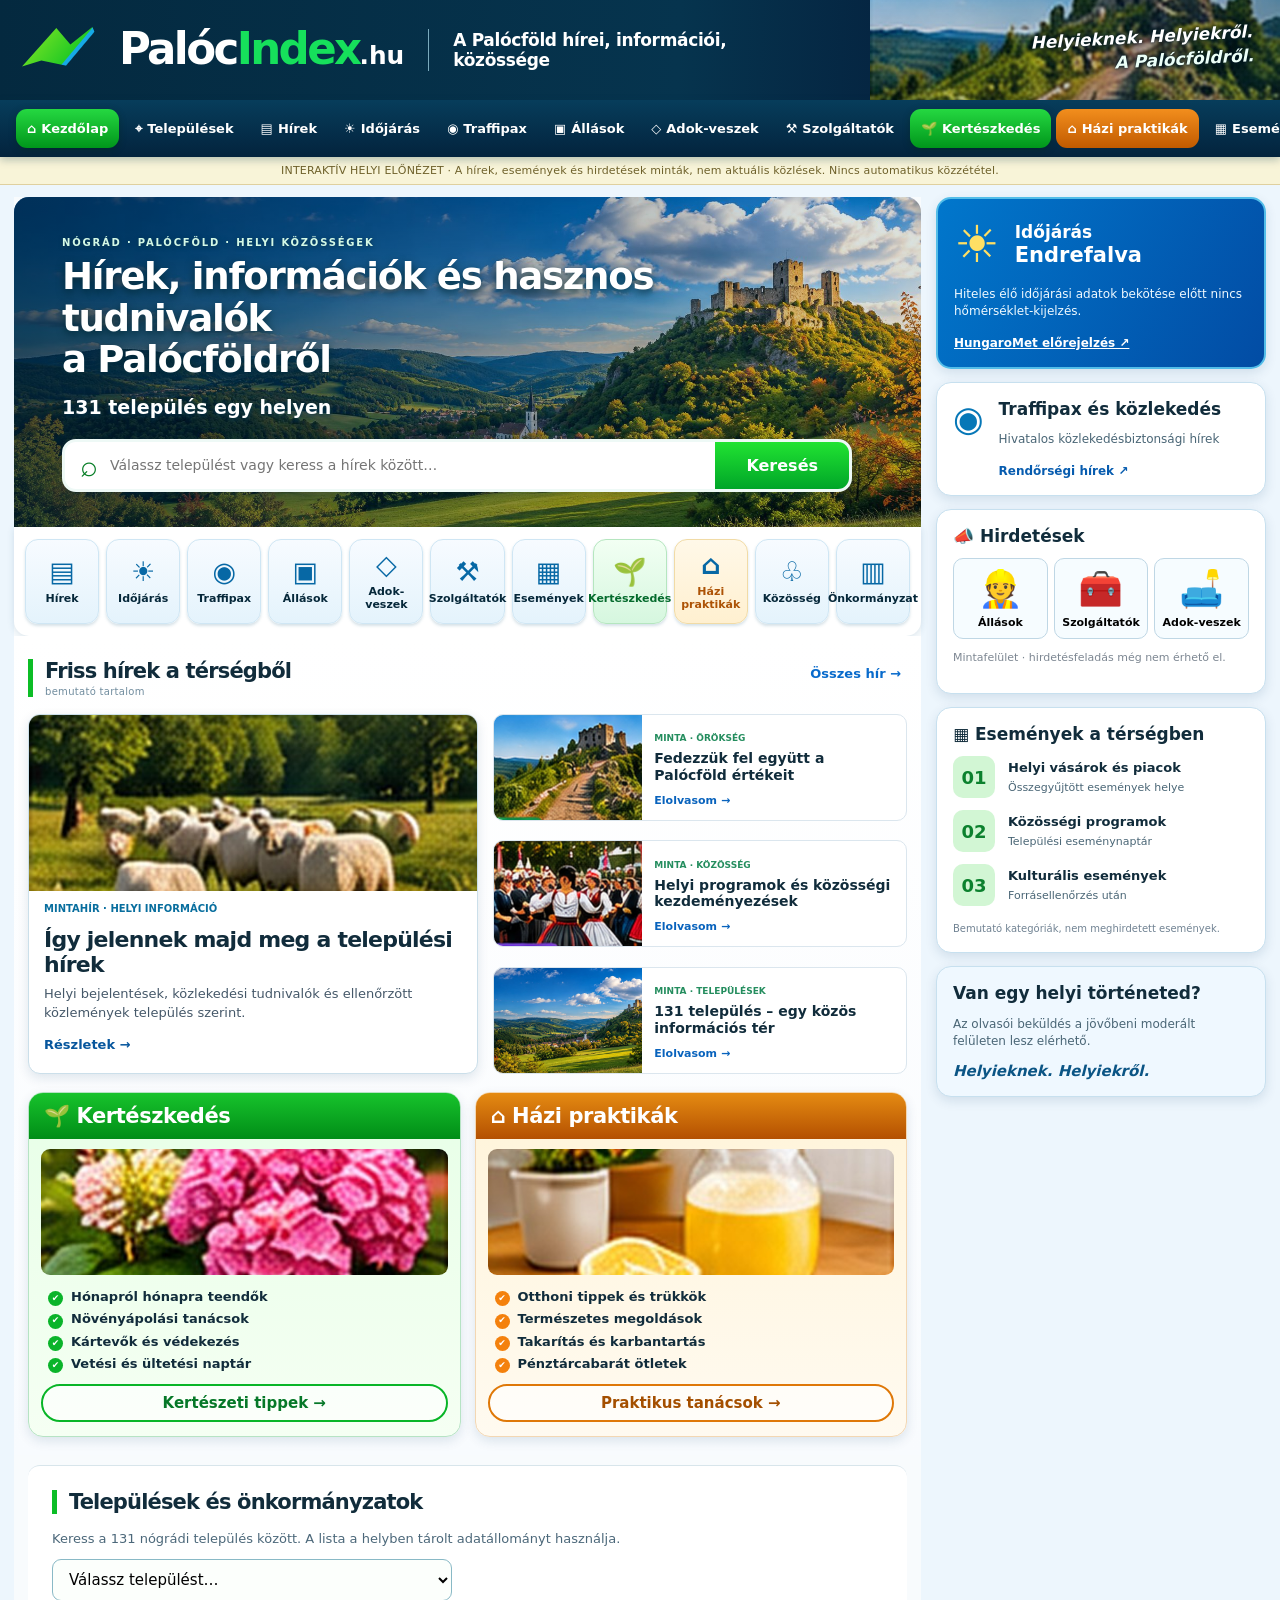
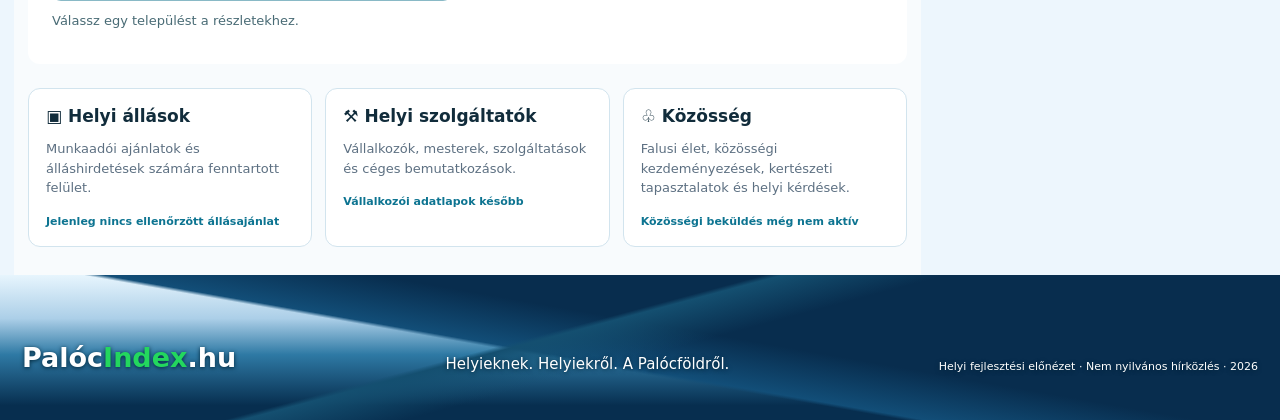
<file: index.html>
<!doctype html>
<html lang="hu">
<head>
<meta charset="utf-8">
<meta name="robots" content="noindex,nofollow">
<meta name="viewport" content="width=device-width,initial-scale=1">
<meta name="theme-color" content="#052841">
<meta name="description" content="PalócIndex – Nógrád és Palócföld helyi hírei, praktikus tanácsai és közösségi információi. Interaktív helyi fejlesztési előnézet.">
<title>PalócIndex.hu – Helyieknek. Helyiekről.</title>
<link rel="icon" type="image/svg+xml" href="paloc-icon.svg">
<link rel="stylesheet" href="styles.css">
<script src="towns-data.js" defer></script>
<script src="app.js" defer></script>
</head>
<body>
<a class="skip-link" href="#tartalom">Ugrás a tartalomra</a>
<header class="masthead">
  <div class="brand-area"><a href="#kezdolap" class="brand" aria-label="PalócIndex főoldal"><span class="brand-mark"><span class="mountain">▲</span><span class="brand-curve">⌁</span></span><span>Palóc<strong>Index</strong><small>.hu</small></span></a><span class="brand-separator"></span><p>A Palócföld hírei, információi, közössége</p></div>
  <div class="masthead-right"><span>Helyieknek. Helyiekről.<br><em>A Palócföldről.</em></span></div>
</header>
<nav class="topnav" aria-label="Főmenü">
 <div class="nav-scroll">
  <a class="nav-active" href="#kezdolap">⌂ <span>Kezdőlap</span></a>
  <a href="#telepulesek">⌖ <span>Települések</span></a>
  <a href="#hirek">▤ <span>Hírek</span></a>
  <a href="#idojaras">☀ <span>Időjárás</span></a>
  <a href="#kozlekedes">◉ <span>Traffipax</span></a>
  <a href="#allasok">▣ <span>Állások</span></a>
  <a href="#hirdetesek">◇ <span>Adok-veszek</span></a>
  <a href="#szolgaltatok">⚒ <span>Szolgáltatók</span></a>
  <a class="nav-garden" href="#kerteszkedes">🌱 <span>Kertészkedés</span></a>
  <a class="nav-home" href="#praktikak">⌂ <span>Házi praktikák</span></a>
  <a href="#esemenyek">▦ <span>Események</span></a>
  <a href="#kozosseg">♧ <span>Közösség</span></a>
 </div>
</nav>
<div class="preview-disclaimer" role="note">INTERAKTÍV HELYI ELŐNÉZET · A hírek, események és hirdetések minták, nem aktuális közlések. Nincs automatikus közzététel.</div>
<main id="tartalom" class="layout">
 <div class="main-column">
  <section class="hero" id="kezdolap" aria-labelledby="hero-title">
   <div class="hero-overlay"></div>
   <div class="hero-content">
    <div class="hero-kicker">NÓGRÁD · PALÓCFÖLD · HELYI KÖZÖSSÉGEK</div>
    <h1 id="hero-title">Hírek, információk és hasznos tudnivalók <span>a Palócföldről</span></h1>
    <p>131 település egy helyen</p>
    <form id="globalSearch" class="hero-search" role="search">
      <label class="sr-only" for="townSearch">Település vagy keresőkifejezés</label>
      <span class="search-icon" aria-hidden="true">⌕</span>
      <input type="search" id="townSearch" placeholder="Válassz települést vagy keress a hírek között…" autocomplete="off">
      <button type="submit">Keresés</button>
    </form>
    <div id="searchSuggestions" class="suggestions" hidden></div>
   </div>
  </section>
  <section class="quick-strip" id="telepulesek" aria-label="Rovatok">
    <button data-target="hirek"><span>▤</span>Hírek</button>
    <button data-target="idojaras"><span>☀</span>Időjárás</button>
    <button data-target="kozlekedes"><span>◉</span>Traffipax</button>
    <button data-target="allasok"><span>▣</span>Állások</button>
    <button data-target="hirdetesek"><span>◇</span>Adok-veszek</button>
    <button data-target="szolgaltatok"><span>⚒</span>Szolgáltatók</button>
    <button data-target="esemenyek"><span>▦</span>Események</button>
    <button data-target="kerteszkedes" class="quick-garden"><span>🌱</span>Kertészkedés</button>
    <button data-target="praktikak" class="quick-home"><span>⌂</span>Házi praktikák</button>
    <button data-target="kozosseg"><span>♧</span>Közösség</button>
    <button data-target="onkormanyzat"><span>▥</span>Önkormányzat</button>
  </section>
  <section class="content-main" aria-labelledby="news-title" id="hirek">
    <div class="section-title"><h2 id="news-title">Friss hírek a térségből <small>bemutató tartalom</small></h2><button id="allStoriesBtn" class="plain-link">Összes hír <span>→</span></button></div>
    <div id="selectionNote" class="selection-note" hidden></div>
    <div class="editorial-grid">
      <article class="feature-news">
       <img src="assets-v5/farm.jpg" alt="Nógrádi tájkép – illusztráció">
       <span class="story-label">MINTAHÍR · HELYI INFORMÁCIÓ</span>
       <h3>Így jelennek majd meg a települési hírek</h3>
       <p>Helyi bejelentések, közlekedési tudnivalók és ellenőrzött közlemények település szerint.</p>
       <button type="button" class="read-story" data-article="hir-helyi">Részletek →</button>
      </article>
      <div class="short-news" aria-label="További hírek">
       <article><img src="assets-v5/castle.jpg" alt="Palócföldi táj"><div><span class="mini-kicker">MINTA · ÖRÖKSÉG</span><h3>Fedezzük fel együtt a Palócföld értékeit</h3><button data-article="hir-orokseg">Elolvasom →</button></div></article>
       <article><img src="assets-v5/festival.jpg" alt="Helyi közösségi esemény illusztrációja"><div><span class="mini-kicker">MINTA · KÖZÖSSÉG</span><h3>Helyi programok és közösségi kezdeményezések</h3><button data-article="hir-kozosseg">Elolvasom →</button></div></article>
       <article><img src="assets-v5/hero.jpg" alt="Falusi panoráma"><div><span class="mini-kicker">MINTA · TELEPÜLÉSEK</span><h3>131 település – egy közös információs tér</h3><button data-article="hir-telepules">Elolvasom →</button></div></article>
      </div>
    </div>
    <div class="tips-cards">
     <article class="tip-card garden" id="kerteszkedes"><h3>🌱 Kertészkedés</h3><img src="assets-v5/garden.jpg" alt="Kert és növények – illusztráció"><ul><li>Hónapról hónapra teendők</li><li>Növényápolási tanácsok</li><li>Kártevők és védekezés</li><li>Vetési és ültetési naptár</li></ul><button type="button" data-article="kert-palanta">Kertészeti tippek →</button></article>
     <article class="tip-card home" id="praktikak"><h3>⌂ Házi praktikák</h3><img src="assets-v5/home.jpg" alt="Otthon és háztartás – illusztráció"><ul><li>Otthoni tippek és trükkök</li><li>Természetes megoldások</li><li>Takarítás és karbantartás</li><li>Pénztárcabarát ötletek</li></ul><button type="button" data-article="haz-vizko">Praktikus tanácsok →</button></article>
    </div>
  </section>
  <section class="directory" id="onkormanyzat"><div class="section-title"><h2>Települések és önkormányzatok</h2></div><p>Keress a 131 nógrádi település között. A lista a helyben tárolt adatállományt használja.</p><label class="sr-only" for="townSelect">Település választása</label><select id="townSelect"><option value="">Válassz települést…</option></select><div id="townResult" class="town-result" aria-live="polite">Válassz egy települést a részletekhez.</div></section>
  <section class="below-grid">
   <article id="allasok"><h2>▣ Helyi állások</h2><p>Munkaadói ajánlatok és álláshirdetések számára fenntartott felület.</p><span class="sample-label">Jelenleg nincs ellenőrzött állásajánlat</span></article>
   <article id="szolgaltatok"><h2>⚒ Helyi szolgáltatók</h2><p>Vállalkozók, mesterek, szolgáltatások és céges bemutatkozások.</p><span class="sample-label">Vállalkozói adatlapok később</span></article>
   <article id="kozosseg"><h2>♧ Közösség</h2><p>Falusi élet, közösségi kezdeményezések, kertészeti tapasztalatok és helyi kérdések.</p><span class="sample-label">Közösségi beküldés még nem aktív</span></article>
  </section>
 </div>
 <aside class="sidebar" aria-label="Hasznos helyi információk">
  <section class="widget weather" id="idojaras"><div class="weather-top"><span class="weather-symbol">☀</span><div><h2>Időjárás</h2><strong id="weatherPlace">Endrefalva</strong></div></div><p>Hiteles élő időjárási adatok bekötése előtt nincs hőmérséklet-kijelzés.</p><a href="https://www.met.hu/idojaras/elorejelzes/" target="_blank" rel="noopener noreferrer">HungaroMet előrejelzés ↗</a></section>
  <section class="widget compact" id="kozlekedes"><div class="widget-icon">◉</div><div><h2>Traffipax és közlekedés</h2><p>Hivatalos közlekedésbiztonsági hírek</p><a href="https://www.police.hu/" target="_blank" rel="noopener noreferrer">Rendőrségi hírek ↗</a></div></section>
  <section class="widget" id="hirdetesek"><h2>📣 Hirdetések</h2><div class="ad-tiles"><button type="button" data-target="allasok"><span>👷</span>Állások</button><button type="button" data-target="szolgaltatok"><span>🧰</span>Szolgáltatók</button><button type="button" data-target="hirdetesek"><span>🛋️</span>Adok-veszek</button></div><p class="sidebar-notice">Mintafelület · hirdetésfeladás még nem érhető el.</p></section>
  <section class="widget events" id="esemenyek"><h2>▦ Események a térségben</h2><div class="event-row"><span>01</span><div><strong>Helyi vásárok és piacok</strong><p>Összegyűjtött események helye</p></div></div><div class="event-row"><span>02</span><div><strong>Közösségi programok</strong><p>Települési eseménynaptár</p></div></div><div class="event-row"><span>03</span><div><strong>Kulturális események</strong><p>Forrásellenőrzés után</p></div></div><small>Bemutató kategóriák, nem meghirdetett események.</small></section>
  <section class="widget help"><h2>Van egy helyi történeted?</h2><p>Az olvasói beküldés a jövőbeni moderált felületen lesz elérhető.</p><span>Helyieknek. Helyiekről.</span></section>
 </aside>
</main>
<footer class="footer"><div class="footer-mountains" aria-hidden="true"></div><div class="footer-inner"><strong>Palóc<span>Index</span>.hu</strong><span>Helyieknek. Helyiekről. A Palócföldről.</span><small>Helyi fejlesztési előnézet · Nem nyilvános hírközlés · 2026</small></div></footer>
<div class="modal" id="articleModal" hidden><div class="modal-backdrop" data-close-modal></div><section class="modal-content" role="dialog" aria-modal="true" aria-labelledby="modalTitle"><div class="modal-header"><span>PALÓCINDEX · TUDÁSTÁR</span><button id="closeModal" type="button" aria-label="Bezárás">×</button></div><div id="modalBody"></div></section></div>
</body>
</html>
</file>
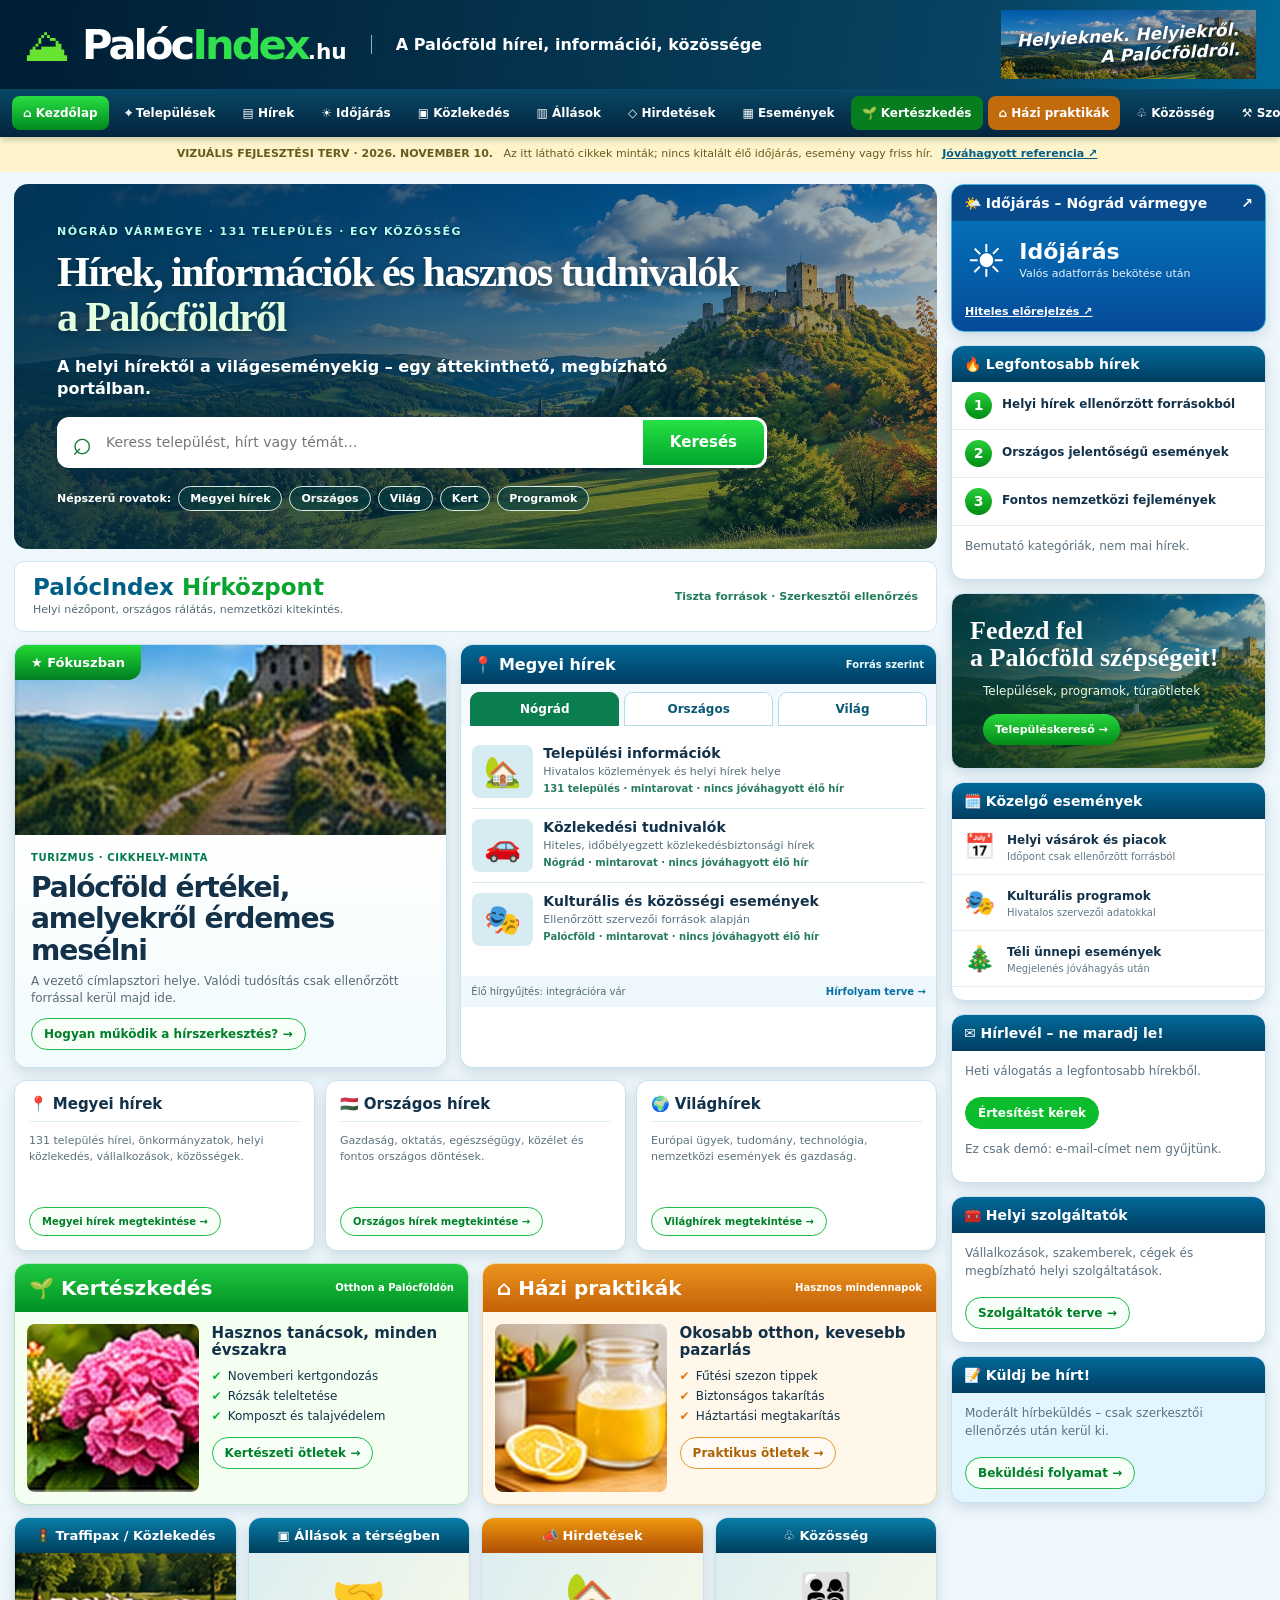
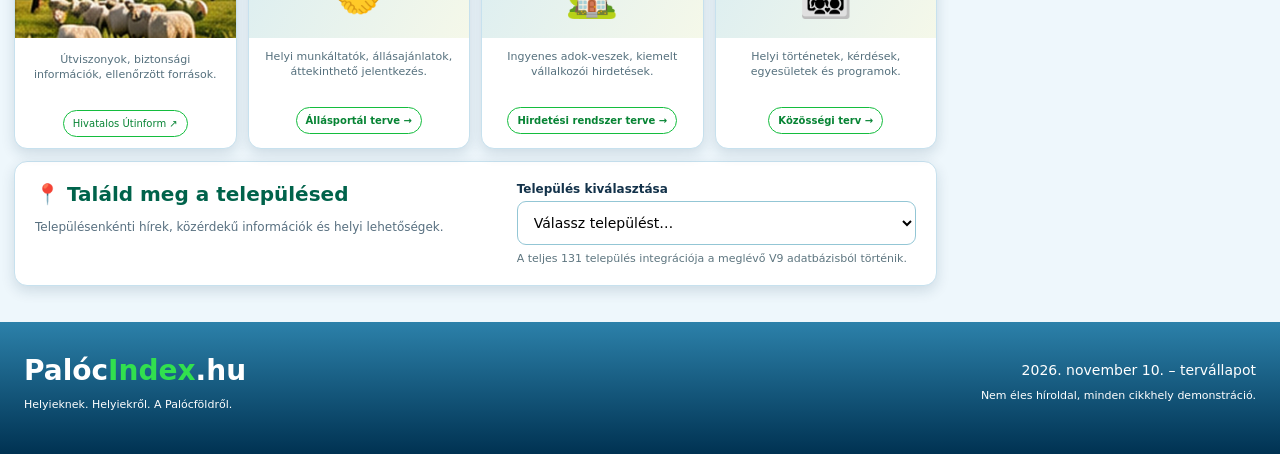
<file: terv-20261110/index.html>
<!doctype html><html lang="hu"><head><meta charset="utf-8"><meta name="viewport" content="width=device-width,initial-scale=1"><meta name="theme-color" content="#042a45"><meta name="robots" content="noindex,nofollow"><meta name="description" content="PalócIndex – részletes, interaktív fejlesztési címlapterv. Nem élő hírszolgáltatás."><title>PalócIndex – részletes weboldalterv • 2026. november 10.</title><style>:root{--navy:#062e4b;--dark:#021f36;--cyan:#0879af;--green:#13bd32;--orange:#df7b14;--line:#c7e1ee;--ink:#13324a;--paper:#eef7fc;--shadow:0 5px 14px rgba(0,48,80,.14)}*{box-sizing:border-box}html{scroll-behavior:smooth;scroll-padding-top:70px}body{margin:0;color:var(--ink);background:var(--paper);font-family:system-ui,-apple-system,"Segoe UI",Arial,sans-serif;font-size:14px}a{color:inherit;text-decoration:none}button,input,select{font:inherit}button{cursor:pointer}button:focus-visible,a:focus-visible,input:focus-visible,select:focus-visible{outline:3px solid #ffc23c;outline-offset:2px}.sr{position:absolute;width:1px;height:1px;padding:0;margin:-1px;overflow:hidden;clip:rect(0,0,0,0);white-space:nowrap;border:0}.skip{position:absolute;left:10px;top:-90px;background:#fff;z-index:100;padding:12px}.skip:focus{top:8px}
.header{min-height:89px;background:linear-gradient(100deg,#001d33 0%,#084463 78%,#006999 100%);color:white;display:flex;align-items:center;gap:24px;padding:10px 24px}.identity{display:flex;align-items:center;gap:12px;flex-shrink:0}.landscape{font-size:46px;color:#67e331}.logo{font-weight:900;font-size:clamp(28px,3.25vw,49px);letter-spacing:-.07em;white-space:nowrap}.logo span,.footer strong span{color:#31e04e}.logo small{font-size:.52em;letter-spacing:0}.tagline{border-left:1px solid #80b6c7;padding-left:24px;font-size:16px;font-weight:700}.header-land{margin-left:auto;text-align:right;background:linear-gradient(90deg,transparent,#02243a88),url('../assets-v5/hero.jpg') center 48%/cover;align-self:stretch;display:grid;place-items:center;min-width:255px;padding:0 15px}.header-land span{text-shadow:0 2px 6px #001829;font-weight:800;font-style:italic;transform:rotate(-3deg);font-size:17px}.nav{position:sticky;top:0;z-index:20;background:linear-gradient(#084766,#04243d);box-shadow:0 3px 6px #01263d33}.nav-links{display:flex;overflow-x:auto;gap:5px;align-items:center;padding:7px 12px;scrollbar-width:thin}.nav a{color:white;font-size:12px;font-weight:750;border-radius:8px;padding:10px 11px;white-space:nowrap}.nav a:hover,.nav a.active{background:linear-gradient(#29de43,#008920)}.nav a.green{background:#087d20}.nav a.orange{background:#c16b0d}.draft-notice{background:#fdf4cb;text-align:center;padding:8px 15px;color:#68591d;font-size:11px;line-height:1.5}.draft-notice span{font-weight:900;margin-right:7px}.draft-notice button{color:#055d86;background:transparent;border:0;text-decoration:underline;font-weight:750}
.page{max-width:1700px;margin:0 auto;padding:12px 14px}.columns{display:grid;grid-template-columns:minmax(0,1fr) 315px;gap:14px}.left{min-width:0}.hero{position:relative;min-height:324px;color:white;border-radius:14px;overflow:hidden;background:linear-gradient(90deg,#023049d9,#02304955),url('../assets-v5/hero.jpg') center 54%/cover}.hero-content{padding:38px 43px;max-width:890px;position:relative}.eyebrow{font-size:11px;letter-spacing:.13em;font-weight:800;color:#b3fff0;text-shadow:0 1px 3px #001b34}.hero h1{font:850 clamp(33px,3.3vw,51px)/1.08 Georgia,serif;letter-spacing:-.04em;margin:11px 0 12px;text-shadow:0 2px 8px #002d43}.hero h1 em{font-style:normal;color:#e3ffdf}.hero p{font-size:16px;line-height:1.4;font-weight:600;max-width:650px}.search{display:flex;align-items:center;max-width:710px;height:51px;border-radius:12px;background:white;overflow:hidden;border:3px solid #fff;box-shadow:0 5px 15px #001f3f66;color:#157d38}.search>span{font-size:34px;padding:0 12px}.search input{flex:1;min-width:0;border:0;background:white;color:#223b4b;outline:none;font-size:14px}.search button{height:100%;padding:0 27px;color:white;font-size:15px;font-weight:850;background:linear-gradient(#27e045,#00a52b);border:0}.searchResult{background:#fff;color:#174f64;border-radius:9px;margin-top:7px;padding:11px;font-size:13px;font-weight:700}.topics{display:flex;align-items:center;flex-wrap:wrap;gap:7px;margin-top:18px;font-size:11px;font-weight:750}.topics a{border:1px solid #d8e9e2;border-radius:100px;padding:5px 11px;background:#073d40ae;color:white}.topics a:hover{background:#107d59}.welcome{background:#fff;border:1px solid #d2e5ee;display:flex;align-items:center;justify-content:space-between;gap:12px;padding:12px 18px;border-radius:10px;margin-top:12px}.welcome strong{font-size:23px;color:#005f85}.welcome strong span{color:#09a530}.welcome p{margin:3px 0;color:#526b75;font-size:11px}.motto{font-size:11px;color:#237c59;font-weight:800}
.news-layout{display:grid;grid-template-columns:1fr 1.1fr;gap:13px;margin-top:12px}.lead-card,.news-board,.widget,.interest,.mini-card,.local-section{border:1px solid var(--line);border-radius:13px;background:white;overflow:hidden;box-shadow:var(--shadow)}.lead-photo{min-height:190px;background:linear-gradient(0deg,#0019278a,transparent 65%),url('../assets-v5/castle.jpg') center/cover;position:relative}.flag{background:linear-gradient(#21d832,#007e23);color:white;display:inline-block;padding:10px 16px;font-size:13px;font-weight:900;border-radius:0 0 13px 0}.lead-copy{padding:13px 16px 17px;background:linear-gradient(#fff,#f2fbfd)}.kicker{font-size:10px;color:#007b49;font-weight:900;letter-spacing:.06em}.lead-copy h2{font-size:clamp(22px,2.2vw,33px);line-height:1.12;letter-spacing:-.04em;margin:8px 0 7px}.lead-copy p{font-size:12px;color:#556b75;line-height:1.45;margin:0 0 10px}.lead-copy button,.scope-card button,.interest button,.mini-card button,.widget button{font-weight:800;color:#007f2a;background:#f8fff8;border:1px solid #20bb4a;border-radius:30px;padding:8px 12px;font-size:12px}.news-title,.widget-header{background:linear-gradient(#026999,#003d61);color:white;display:flex;justify-content:space-between;align-items:center;padding:10px 12px;gap:10px;font-size:14px;font-weight:800}.news-title h2{font-size:16px;margin:0}.news-title span{font-size:10px;color:#eafcff}.news-tabs{display:flex;background:#f3f9fc;padding:8px 9px 0;gap:5px}.news-tabs button{flex:1;border:1px solid #b6d9e9;padding:9px 4px;color:#0b5776;background:white;font-size:12px;font-weight:850;border-radius:9px 9px 0 0}.news-tabs button[aria-selected="true"]{background:#0a7e4e;color:white;border-color:#0a7e4e}.news-list{padding:9px 11px 1px;min-height:250px}.news-item{display:grid;grid-template-columns:61px 1fr;gap:10px;padding:10px 0;border-bottom:1px solid #d5e7ef}.news-item:last-child{border-bottom:none}.news-pict{border-radius:8px;min-height:53px;background:#d6ecf2;display:grid;place-items:center;font-size:30px}.news-item h3{margin:0 0 4px;font-size:14px}.news-item p{font-size:11px;color:#56717e;margin:0;line-height:1.35}.news-item small{font-size:10px;color:#277b63;font-weight:750}.news-foot{display:flex;justify-content:space-between;gap:10px;background:#eef7fb;padding:10px;font-size:10px;color:#536b77}.news-foot a{font-weight:800;color:#066fa6}.triple-explainer{display:grid;grid-template-columns:repeat(3,minmax(0,1fr));gap:10px;margin:12px 0}.scope-card{background:#fff;border:1px solid var(--line);border-radius:12px;padding:14px;box-shadow:var(--shadow)}.scope-head{font-size:15px;border-bottom:1px solid #deedf2;padding-bottom:8px}.scope-card p{color:#5d727e;font-size:11px;line-height:1.5;min-height:63px}.scope-card button{font-size:10px}.feature-section{display:grid;grid-template-columns:1fr 1fr;gap:13px;margin:12px 0}.interest.garden{background:#f4fff2;border-color:#b5e9c2}.interest.household{background:#fff7e9;border-color:#f1d8a9}.interest-title{display:flex;justify-content:space-between;gap:6px;background:linear-gradient(#20c941,#008f23);color:#fff;font-weight:850;padding:12px 14px;font-size:20px}.interest-title span{font-size:10px;align-self:center;font-weight:700}.household .interest-title{background:linear-gradient(#ec931e,#c46107)}.interest-body{display:grid;grid-template-columns:40% 1fr;gap:13px;padding:12px}.interest-body img{width:100%;height:168px;object-fit:cover;border-radius:8px}.interest-body h2{font-size:15px;margin:1px 0 8px;line-height:1.15}.interest-body ul{list-style:none;padding:0;margin:0 0 10px}.interest-body li{font-size:12px;line-height:1.65}.interest-body li:before{content:'✔';color:#10b83e;margin-right:6px}.household .interest-body li:before{color:var(--orange)}.household button{color:#aa6305;border-color:#e6992f;background:#fffaf3}.mini-grid{display:grid;grid-template-columns:repeat(4,minmax(0,1fr));gap:11px;margin:12px 0}.mini-card{text-align:center}.mini-head{color:white;background:linear-gradient(#087eaa,#003e5b);font-size:13px;font-weight:800;padding:10px 5px}.mini-head.orangebar{background:linear-gradient(#ef980f,#af4f04)}.mini-card img{height:85px;width:100%;object-fit:cover}.mini-card p{font-size:11px;line-height:1.4;padding:0 11px;min-height:47px;color:#55707d}.mini-card a,.mini-card button{font-size:10px;display:inline-block;margin:0 8px 11px;color:#078434;border:1px solid #14bd3e;border-radius:20px;background:#fff;padding:7px 9px}.illustration{display:grid;place-items:center;height:85px;background:linear-gradient(120deg,#dceef1,#f5f8e9);font-size:43px}.local-section{display:grid;grid-template-columns:1fr .85fr;gap:12px;padding:20px;margin:12px 0}.local-heading h2{font-size:20px;color:#00634b;margin:0 0 9px}.local-heading p{font-size:12px;color:#587080;line-height:1.5}.local-picker label{display:block;font-size:12px;font-weight:800;margin:0 0 5px}.local-picker select{width:100%;padding:12px;background:white;border:1px solid #93c6d5;border-radius:9px}.local-picker div{font-size:11px;color:#5d757f;padding-top:7px}
.sidebar{display:flex;flex-direction:column;gap:13px}.widget{padding-bottom:13px}.widget-header{font-size:14px}.widget-header span{margin-left:auto}.widget>p,.widget>small{font-size:12px;color:#5b7180;line-height:1.5;margin:11px 13px;display:block}.widget>a{margin:3px 13px 0;display:inline-block;color:#0775a0;font-weight:850;font-size:11px}.widget>button{margin:6px 13px 0}.weather{background:linear-gradient(#037bc0,#064b9a);color:white;border-color:#44b1da}.weather .widget-header{background:#074b8c}.weather-main{display:flex;align-items:center;gap:13px;padding:14px}.weather-main>span{font-size:45px}.weather-main strong{font-size:22px}.weather-main p{font-size:11px;margin:3px 0;color:#e7f6ff}.weather>a{color:white;text-decoration:underline}.top-news{display:flex;align-items:center;gap:10px;padding:10px 13px;border-bottom:1px solid #e2edf4}.top-news span{display:grid;place-items:center;background:linear-gradient(#27ce37,#008c14);border-radius:50%;width:27px;height:27px;color:white;font-weight:850;flex-shrink:0}.top-news p{font-size:12px;font-weight:650;line-height:1.3;margin:0}.promo{color:white;background:linear-gradient(90deg,#06372cdd,#0b533a55),url('../assets-v5/hero.jpg') center/cover;padding:23px 18px}.promo h2{font:800 26px/1.05 Georgia,serif;margin:0}.promo p{font-size:12px;color:#e6fae8}.promo a{display:inline-block;background:linear-gradient(#28d73c,#028b19);padding:9px 12px;color:white;border-radius:20px;font-size:11px;font-weight:800}.event{display:flex;gap:12px;align-items:center;border-bottom:1px solid #e4eef4;padding:12px}.event span{font-size:25px}.event b{font-size:12px}.event small{display:block;color:#617784;font-size:10px;margin-top:4px}.subscribe button{background:#0bbd2d;color:white;border-color:#0bbd2d}.community{background:#e3f5ff}.footer{margin-top:12px;background:linear-gradient(#2c81aa,#003252);color:white;display:flex;justify-content:space-between;gap:20px;padding:32px max(24px,calc((100vw - 1500px)/2));flex-wrap:wrap;align-items:center}.footer strong{font-size:28px}.footer p{font-size:11px}.footer div:last-child{text-align:right}.overlay[hidden]{display:none}.overlay{position:fixed;inset:0;z-index:90;display:grid;place-items:center;padding:15px}.backdrop{position:absolute;inset:0;background:#001b2ad9}.dialog{position:relative;overflow:auto;width:min(650px,100%);max-height:90vh;background:#faffff;border-radius:15px;padding:26px 32px;color:#153d52;box-shadow:0 30px 85px #001522aa}.dialog>button{position:absolute;top:12px;right:18px;font-size:28px;border:0;background:none;color:#0b4063}.dialog h2{font-size:27px}.dialog p,.dialog li{line-height:1.65;font-size:14px}.dialog li{margin-bottom:8px}.dialog small{color:#1d9665;font-weight:800}.ref-img{max-width:100%;height:auto;border-radius:10px;margin-top:15px}
@media(max-width:1200px){.columns{grid-template-columns:minmax(0,1fr) 275px}.news-layout{grid-template-columns:1fr}.lead-card{display:grid;grid-template-columns:1fr 1fr}.lead-photo{min-height:255px}.mini-grid{grid-template-columns:repeat(2,minmax(0,1fr))}.tagline{font-size:12px}.header-land{min-width:200px}.interest-body{grid-template-columns:1fr}.interest-body img{height:115px}.scope-card p{min-height:80px}}@media(max-width:920px){.columns{grid-template-columns:1fr}.sidebar{display:grid;grid-template-columns:repeat(2,minmax(0,1fr))}.header-land{display:none}.feature-section{grid-template-columns:1fr 1fr}.interest-body{grid-template-columns:40% 1fr}.interest-body img{height:155px}.scope-card p{min-height:unset}}@media(max-width:640px){.header{min-height:65px;padding:9px 12px;gap:10px}.logo{font-size:30px}.landscape{font-size:28px}.tagline{display:none}.nav-links{padding:6px 7px}.nav a{font-size:11px;padding:9px}.page{padding:7px}.hero{border-radius:9px;min-height:335px}.hero-content{padding:29px 20px}.hero h1{font-size:35px}.hero p{font-size:13px}.eyebrow{font-size:9px}.search{height:49px}.search input{font-size:12px}.search button{padding:0 14px;font-size:12px}.topics span{display:none}.topics a{font-size:10px;padding:5px 9px}.welcome{align-items:start;padding:10px}.welcome strong{font-size:19px}.motto{font-size:9px;max-width:110px;text-align:right}.lead-card{display:block}.news-layout{grid-template-columns:1fr}.lead-photo{min-height:170px}.triple-explainer{grid-template-columns:1fr}.scope-card p{min-height:unset}.feature-section{grid-template-columns:1fr}.interest-body{grid-template-columns:38% 1fr}.interest-body img{height:152px}.interest-title{font-size:17px}.interest-title span{font-size:9px}.mini-grid{grid-template-columns:1fr 1fr}.mini-head{font-size:12px}.local-section{grid-template-columns:1fr}.sidebar{grid-template-columns:1fr}.footer div:last-child{text-align:left}.dialog{padding:20px}.draft-notice{font-size:10px}}@media(max-width:380px){.hero h1{font-size:29px}.interest-body{grid-template-columns:1fr}.interest-body img{height:130px}.mini-grid{grid-template-columns:1fr 1fr}.news-item{grid-template-columns:50px 1fr}}
</style></head><body>
<a class="skip" href="#main">Ugrás a tartalomra</a>
<header class="header"><a class="identity" href="#top" aria-label="PalócIndex címlap"><span class="landscape">⛰</span><span class="logo">Palóc<span>Index</span><small>.hu</small></span></a><div class="tagline">A Palócföld hírei, információi, közössége</div><div class="header-land"><span>Helyieknek. Helyiekről.<br><em>A Palócföldről.</em></span></div></header>
<nav class="nav" aria-label="Fő navigáció"><div class="nav-links"><a href="#top" class="active">⌂ Kezdőlap</a><a href="#telepules">⌖ Települések</a><a href="#hirek">▤ Hírek</a><a href="#idojaras">☀ Időjárás</a><a href="#kozlekedes">▣ Közlekedés</a><a href="#allasok">▥ Állások</a><a href="#hirdetesek">◇ Hirdetések</a><a href="#esemenyek">▦ Események</a><a class="green" href="#kert">🌱 Kertészkedés</a><a class="orange" href="#otthon">⌂ Házi praktikák</a><a href="#kozosseg">♧ Közösség</a><a href="#szolgaltatok">⚒ Szolgáltatók</a></div></nav>
<div class="draft-notice" role="note"><span>VIZUÁLIS FEJLESZTÉSI TERV · 2026. NOVEMBER 10.</span> Az itt látható cikkek minták; nincs kitalált élő időjárás, esemény vagy friss hír. <button id="refToggle" type="button">Jóváhagyott referencia ↗</button></div>
<main id="main" class="page" aria-label="PalócIndex interaktív weboldalterv"><div class="columns"><div class="left">
<section class="hero" id="top"><div class="hero-content"><span class="eyebrow">NÓGRÁD VÁRMEGYE · 131 TELEPÜLÉS · EGY KÖZÖSSÉG</span><h1>Hírek, információk és hasznos tudnivalók<br><em>a Palócföldről</em></h1><p>A helyi hírektől a világeseményekig – egy áttekinthető, megbízható portálban.</p><form class="search" id="searchForm"><span aria-hidden="true">⌕</span><label class="sr" for="searchInput">Hírek és települések keresése</label><input id="searchInput" type="search" placeholder="Keress települést, hírt vagy témát…" autocomplete="off"><button type="submit">Keresés</button></form><div id="searchResult" class="searchResult" aria-live="polite" hidden></div><div class="topics"><span>Népszerű rovatok:</span><a href="#hirek">Megyei hírek</a><a href="#hirek">Országos</a><a href="#hirek">Világ</a><a href="#kert">Kert</a><a href="#esemenyek">Programok</a></div></div></section>
<section class="welcome"><div><strong>PalócIndex <span>Hírközpont</span></strong><p>Helyi nézőpont, országos rálátás, nemzetközi kitekintés.</p></div><span class="motto">Tiszta források · Szerkesztői ellenőrzés</span></section>
<section class="news-layout" id="hirek"><article class="lead-card" aria-label="Kiemelt cikkhely"><div class="lead-photo"><span class="flag">★ Fókuszban</span></div><div class="lead-copy"><span class="kicker">TURIZMUS · CIKKHELY-MINTA</span><h2>Palócföld értékei, amelyekről érdemes mesélni</h2><p>A vezető címlapsztori helye. Valódi tudósítás csak ellenőrzött forrással kerül majd ide.</p><button type="button" data-modal="editorial">Hogyan működik a hírszerkesztés? →</button></div></article>
<div class="news-board"><div class="news-title"><h2>📍 Megyei hírek</h2><span>Forrás szerint</span></div><div class="news-tabs" role="tablist" aria-label="Hírtípus"><button role="tab" type="button" id="tab-megyei" data-tab="megyei" aria-selected="true">Nógrád</button><button role="tab" type="button" id="tab-orszagos" data-tab="orszagos" aria-selected="false">Országos</button><button role="tab" type="button" id="tab-vilag" data-tab="vilag" aria-selected="false">Világ</button></div><div class="news-list" id="newsList" role="tabpanel" aria-labelledby="tab-megyei"></div><div class="news-foot"><span>Élő hírgyűjtés: integrációra vár</span><a href="#hirfolyam">Hírfolyam terve →</a></div></div></section>
<section class="triple-explainer" id="hirfolyam" aria-label="Hírek három szinten"><div class="scope-card"><div class="scope-head">📍 <b>Megyei hírek</b></div><p>131 település hírei, önkormányzatok, helyi közlekedés, vállalkozások, közösségek.</p><button type="button" data-tab-go="megyei">Megyei hírek megtekintése →</button></div><div class="scope-card"><div class="scope-head">🇭🇺 <b>Országos hírek</b></div><p>Gazdaság, oktatás, egészségügy, közélet és fontos országos döntések.</p><button type="button" data-tab-go="orszagos">Országos hírek megtekintése →</button></div><div class="scope-card"><div class="scope-head">🌍 <b>Világhírek</b></div><p>Európai ügyek, tudomány, technológia, nemzetközi események és gazdaság.</p><button type="button" data-tab-go="vilag">Világhírek megtekintése →</button></div></section>
<section class="feature-section" aria-label="Kiemelt magazinrovatok"><article class="interest garden" id="kert"><div class="interest-title">🌱 Kertészkedés <span>Otthon a Palócföldön</span></div><div class="interest-body"><img src="../assets-v5/garden.jpg" alt="Növények a kertben"><div><h2>Hasznos tanácsok, minden évszakra</h2><ul><li>Novemberi kertgondozás</li><li>Rózsák teleltetése</li><li>Komposzt és talajvédelem</li></ul><button type="button" data-modal="garden">Kertészeti ötletek →</button></div></div></article><article class="interest household" id="otthon"><div class="interest-title">⌂ Házi praktikák <span>Hasznos mindennapok</span></div><div class="interest-body"><img src="../assets-v5/home.jpg" alt="Háztartási ötletek illusztráció"><div><h2>Okosabb otthon, kevesebb pazarlás</h2><ul><li>Fűtési szezon tippek</li><li>Biztonságos takarítás</li><li>Háztartási megtakarítás</li></ul><button type="button" data-modal="home">Praktikus ötletek →</button></div></div></article></section>
<section class="mini-grid"><article class="mini-card" id="kozlekedes"><div class="mini-head">🚦 Traffipax / Közlekedés</div><img src="../assets-v5/farm.jpg" alt="Közlekedési illusztráció"><p>Útviszonyok, biztonsági információk, ellenőrzött források.</p><a href="https://utinform.hu/" target="_blank" rel="noopener noreferrer">Hivatalos Útinform ↗</a></article><article class="mini-card" id="allasok"><div class="mini-head">▣ Állások a térségben</div><div class="illustration">🤝</div><p>Helyi munkáltatók, állásajánlatok, áttekinthető jelentkezés.</p><button data-modal="ads" type="button">Állásportál terve →</button></article><article class="mini-card" id="hirdetesek"><div class="mini-head orangebar">📣 Hirdetések</div><div class="illustration">🏡</div><p>Ingyenes adok-veszek, kiemelt vállalkozói hirdetések.</p><button data-modal="ads" type="button">Hirdetési rendszer terve →</button></article><article class="mini-card" id="kozosseg"><div class="mini-head">♧ Közösség</div><div class="illustration">👨‍👩‍👧‍👦</div><p>Helyi történetek, kérdések, egyesületek és programok.</p><button type="button" data-modal="community">Közösségi terv →</button></article></section>
<section class="local-section" id="telepules"><div class="local-heading"><h2>📍 Találd meg a településed</h2><p>Településenkénti hírek, közérdekű információk és helyi lehetőségek.</p></div><div class="local-picker"><label for="townInput">Település kiválasztása</label><select id="townInput"><option value="">Válassz települést…</option><option>Salgótarján</option><option>Balassagyarmat</option><option>Szécsény</option><option>Pásztó</option><option>Endrefalva</option><option>Bátonyterenye</option><option>Rétság</option><option>Hollókő</option></select><div id="townMessage" aria-live="polite">A teljes 131 település integrációja a meglévő V9 adatbázisból történik.</div></div></section>
</div><aside class="sidebar" aria-label="Hasznos információk"><section class="widget weather" id="idojaras"><div class="widget-header">🌤️ Időjárás – Nógrád vármegye <span>↗</span></div><div class="weather-main"><span>☀️</span><div><strong>Időjárás</strong><p>Valós adatforrás bekötése után</p></div></div><a target="_blank" rel="noopener noreferrer" href="https://www.met.hu/idojaras/elorejelzes/">Hiteles előrejelzés ↗</a></section><section class="widget"><div class="widget-header">🔥 Legfontosabb hírek</div><div class="top-news"><span>1</span><p>Helyi hírek ellenőrzött forrásokból</p></div><div class="top-news"><span>2</span><p>Országos jelentőségű események</p></div><div class="top-news"><span>3</span><p>Fontos nemzetközi fejlemények</p></div><small>Bemutató kategóriák, nem mai hírek.</small></section><section class="widget promo"><h2>Fedezd fel<br>a Palócföld szépségeit!</h2><p>Települések, programok, túraötletek</p><a href="#telepules">Településkereső →</a></section><section class="widget" id="esemenyek"><div class="widget-header">🗓️ Közelgő események</div><div class="event"><span>📅</span><div><b>Helyi vásárok és piacok</b><small>Időpont csak ellenőrzött forrásból</small></div></div><div class="event"><span>🎭</span><div><b>Kulturális programok</b><small>Hivatalos szervezői adatokkal</small></div></div><div class="event"><span>🎄</span><div><b>Téli ünnepi események</b><small>Megjelenés jóváhagyás után</small></div></div></section><section class="widget subscribe"><div class="widget-header">✉ Hírlevél – ne maradj le!</div><p>Heti válogatás a legfontosabb hírekből.</p><button id="subscribe" type="button">Értesítést kérek</button><p id="subscribeNotice" hidden>Ez csak demó: e-mail-címet nem gyűjtünk.</p></section><section class="widget" id="szolgaltatok"><div class="widget-header">🧰 Helyi szolgáltatók</div><p>Vállalkozások, szakemberek, cégek és megbízható helyi szolgáltatások.</p><button type="button" data-modal="ads">Szolgáltatók terve →</button></section><section class="widget community"><div class="widget-header">📝 Küldj be hírt!</div><p>Moderált hírbeküldés – csak szerkesztői ellenőrzés után kerül ki.</p><button type="button" data-modal="community">Beküldési folyamat →</button></section></aside></div></main>
<footer class="footer"><div><strong>Palóc<span>Index</span>.hu</strong><p>Helyieknek. Helyiekről. A Palócföldről.</p></div><div><span>2026. november 10. – tervállapot</span><p>Nem éles híroldal, minden cikkhely demonstráció.</p></div></footer>
<div id="overlay" class="overlay" hidden><div class="backdrop" data-close></div><section role="dialog" aria-modal="true" aria-labelledby="dialogTitle" class="dialog"><button id="closeDialog" type="button" aria-label="Bezárás">×</button><div id="dialogBody"></div></section></div>
<script>'use strict';
const buckets={megyei:{label:'Megyei hírek',stories:[['🏡','Települési információk','Hivatalos közlemények és helyi hírek helye','131 település'],['🚗','Közlekedési tudnivalók','Hiteles, időbélyegzett közlekedésbiztonsági hírek','Nógrád'],['🎭','Kulturális és közösségi események','Ellenőrzött szervezői források alapján','Palócföld']]},orszagos:{label:'Országos hírek',stories:[['🏛️','Közélet és fontos döntések','Forrásmegjelöléssel, ellenőrzött dátummal','Magyarország'],['📈','Gazdaság és munka','Országos gazdasági fejlemények és lehetőségek','Magyarország'],['🎓','Oktatás és tudomány','Oktatási, kutatási és társadalmi témák','Magyarország']]},vilag:{label:'Világhírek',stories:[['🌍','Európa és a világ','Nemzetközi hírügynökségek ellenőrzött anyagai','Világ'],['🔬','Tudomány és technológia','Felfedezések, innováció és környezet','Világ'],['💶','Nemzetközi gazdaság','Piacok és a helyi életre ható fejlemények','Világ']]}};
const buttons=[...document.querySelectorAll('[data-tab]')],list=document.getElementById('newsList'),title=document.querySelector('.news-title h2');
function setScope(key){const b=buckets[key];if(!b)return;buttons.forEach(btn=>{btn.setAttribute('aria-selected',String(btn.dataset.tab===key));btn.tabIndex=btn.dataset.tab===key?0:-1});title.textContent=({megyei:'📍',orszagos:'🇭🇺',vilag:'🌍'}[key])+' '+b.label;list.replaceChildren();b.stories.forEach(([icon,t,desc,tag])=>{const item=document.createElement('article');item.className='news-item';const pict=document.createElement('div');pict.className='news-pict';pict.textContent=icon;const text=document.createElement('div');const h=document.createElement('h3');h.textContent=t;const p=document.createElement('p');p.textContent=desc;const s=document.createElement('small');s.textContent=tag+' · mintarovat · nincs jóváhagyott élő hír';text.append(h,p,s);item.append(pict,text);list.append(item)});list.setAttribute('aria-labelledby','tab-'+key)}
buttons.forEach(btn=>{btn.addEventListener('click',()=>setScope(btn.dataset.tab));btn.addEventListener('keydown',e=>{if(!['ArrowLeft','ArrowRight'].includes(e.key))return;e.preventDefault();const i=buttons.indexOf(btn),next=buttons[(i+(e.key==='ArrowRight'?1:2))%3];next.focus();setScope(next.dataset.tab)})});document.querySelectorAll('[data-tab-go]').forEach(btn=>btn.addEventListener('click',()=>{setScope(btn.dataset.tabGo);document.getElementById('hirek').scrollIntoView({behavior:'smooth'})}));setScope('megyei');
const dialogData={editorial:['A PalócIndex szerkesztési folyamata','A hírek először belső moderációs várólistára érkeznek.','Forrás és időpont ellenőrzése, duplikátumszűrés, szerzői jogok vizsgálata, kézi szerkesztői jóváhagyás és visszavonható publikáció. A bemutatóban nincsenek friss hírek.'],garden:['🌱 Kertészeti tartalomterv','Évszakos, lektorált tanácsok Nógrád kertjeiből.','November: szerszámok tisztítása, talajtakarás, komposzt, fagyérzékeny növények védelme. Növényvédő szerekkel kapcsolatban csak ellenőrzött, hatályos ajánlás jelenhet meg.'],home:['🏠 Házi praktikák tartalomterv','Hasznos, biztonságos és pénztárcabarát ötletek.','Téli témák: fűtési szezon, páralecsapódás, biztonságos tisztítás, víztakarékosság. Savat és klórtartalmú tisztítószert tilos összekeverni; villamos vagy gázszereléshez szakember szükséges.'],ads:['Hirdetés, állás, vállalkozói katalógus','A látogatói funkció még nincs élesítve.','Ingyenes adok-veszek: helyi regisztráció és moderáció. Kiemelt vállalkozói megjelenés: külön jelölt hirdetés, árazás és számlázás csak jogi és adatvédelmi előkészítés után.'],community:['Helyi közösségi beküldés','Nincs automatikus közlés és nincs éles űrlap.','A helyi lakos által beküldött hír, kép vagy esemény először ellenőrzésre kerül. Külön adatvédelmi hozzájárulás és a képekhez szükséges jogok ellenőrzése kötelező.'],reference:['Jóváhagyott dizájnreferencia','Ez a részletgazdag, korábban elfogadott PalócIndex-látványterv.','A kép egy grafikai minta, benne illusztratív események és időjárás-számok találhatók; ezek nem valós hírek. A működő weboldal ugyanezt a gazdag szerkezetet követi, de nem közöl kitalált friss információt.']};
let lastFocus;const overlay=document.getElementById('overlay'),dialogBody=document.getElementById('dialogBody');function openModal(k){const a=dialogData[k];if(!a)return;lastFocus=document.activeElement;dialogBody.replaceChildren();const h=document.createElement('h2');h.id='dialogTitle';h.textContent=a[0];const p=document.createElement('p');p.textContent=a[1];const p2=document.createElement('p');p2.textContent=a[2];dialogBody.append(h,p,p2);if(k==='reference'){const img=document.createElement('img');img.src='[data-uri]';img.className='ref-img';img.alt='A korábban elfogadott részletgazdag PalócIndex dizájnreferencia';dialogBody.append(img)}overlay.hidden=false;document.body.style.overflow='hidden';document.getElementById('closeDialog').focus()}
function closeModal(){overlay.hidden=true;document.body.style.overflow='';if(lastFocus&&lastFocus.isConnected)lastFocus.focus()}
document.querySelectorAll('[data-modal]').forEach(el=>el.addEventListener('click',()=>openModal(el.dataset.modal)));document.getElementById('refToggle').addEventListener('click',()=>openModal('reference'));document.getElementById('closeDialog').addEventListener('click',closeModal);document.querySelector('[data-close]').addEventListener('click',closeModal);document.addEventListener('keydown',e=>{if(e.key==='Escape'&&!overlay.hidden)closeModal()});
const town=document.getElementById('townInput');town.addEventListener('change',()=>document.getElementById('townMessage').textContent=town.value?town.value+' kiválasztva. A helyi hírek megjelenítése csak éles, ellenőrzött adatokkal történik.':'A 131 település teljes adatbázisát később integráljuk.');document.getElementById('searchForm').addEventListener('submit',e=>{e.preventDefault();const v=document.getElementById('searchInput').value.trim();const el=document.getElementById('searchResult');if(!v){el.hidden=true;return}el.hidden=false;el.textContent='„'+v+'” – keresési felületminta. A hiteles hírindex és a teljes településkereső szerverintegráció után működik.'});document.getElementById('subscribe').addEventListener('click',()=>document.getElementById('subscribeNotice').hidden=false);
</script></body></html>
</file>
<file: styles.css>
:root{--navy:#042b46;--deep:#06263f;--blue:#0070b0;--green:#0cbd26;--green-d:#067d25;--orange:#db6b06;--ink:#112c3b;--paper:#f2f8fc;--line:#d2e6f2;--shadow:0 4px 12px rgba(0,57,99,.12)}
*{box-sizing:border-box}
html{scroll-behavior:smooth;scroll-padding-top:65px}
body{margin:0;color:var(--ink);background:#edf6fd;font-family:system-ui,-apple-system,"Segoe UI",Arial,sans-serif;font-size:15px}
button,input,select{font:inherit}button{cursor:pointer}
a{color:#075caf}
a:focus-visible,button:focus-visible,input:focus-visible,select:focus-visible{outline:3px solid #ffbc3d;outline-offset:3px}
.sr-only{position:absolute;width:1px;height:1px;padding:0;margin:-1px;overflow:hidden;clip:rect(0,0,0,0);white-space:nowrap;border:0}
.skip-link{position:absolute;top:-60px;left:8px;background:#fff;color:#102a40;padding:8px;z-index:99}.skip-link:focus{top:8px}
.masthead{min-height:91px;color:white;background:linear-gradient(92deg,#04293f 0%,#06344e 53%,#05223f 72%,#0875ab 100%);display:flex;justify-content:space-between;align-items:stretch;overflow:hidden}
.brand-area{display:flex;align-items:center;gap:24px;padding:13px 22px;min-width:0}
.brand{font-size:clamp(30px,3.4vw,55px);font-weight:840;letter-spacing:-.06em;display:flex;gap:9px;align-items:center;color:#fff;text-decoration:none;white-space:nowrap;line-height:1}
.brand strong{color:#16e05b;font-weight:800}
.brand small{font-size:.57em;letter-spacing:0}
.brand-mark{width:88px;height:55px;display:grid;place-items:center;position:relative;color:#82e537;background:linear-gradient(130deg,#92ea24 0%,#26cb24 55%,#16a9e7 56%,#16a9e7 59%,transparent 60%);clip-path:polygon(0% 80%,39% 10%,55% 40%,80% 8%,100% 81%,72% 65%,52% 79%,22% 69%);font-size:0;flex-shrink:0}
.brand-separator{height:42px;width:1px;background:#7aaabd}
.brand-area p{font-size:17px;font-weight:650;letter-spacing:-.02em;max-width:365px}
.masthead-right{min-width:260px;width:32%;display:flex;justify-content:flex-end;align-items:center;padding:10px 27px;background:linear-gradient(90deg,rgba(0,34,61,.1),rgba(0,43,60,.38)),url('assets-v5/castle.jpg') center 48%/cover}
.masthead-right span{font-size:17px;font-style:italic;line-height:1.4;text-align:right;text-shadow:0 2px 7px #001b28,0 0 3px #001b28;font-weight:850;transform:rotate(-3deg)}
.masthead-right em{color:#ecfff8}
.topnav{background:linear-gradient(#073d5b,#03233d);position:sticky;top:0;z-index:30;box-shadow:0 3px 8px #07344b44}
.nav-scroll{display:flex;align-items:center;gap:5px;padding:9px 16px;overflow-x:auto;scrollbar-width:thin}
.nav-scroll a{white-space:nowrap;text-decoration:none;display:flex;align-items:center;gap:5px;color:#fff;font-weight:750;font-size:13px;padding:10px 11px;border-radius:11px;min-height:39px}
.nav-scroll a:hover{background:#1e6080}
.nav-scroll a.nav-active,.nav-scroll a.nav-garden{background:linear-gradient(#25d841,#00961b);box-shadow:0 2px 7px #00271766}
.nav-scroll a.nav-home{background:linear-gradient(#f28e1d,#c15a00)}
.preview-disclaimer{background:#f8f4d8;color:#6e612b;padding:7px 20px;text-align:center;font-size:11px;letter-spacing:.015em;border-bottom:1px solid #dfd09f}
.layout{display:grid;grid-template-columns:minmax(0,1fr) 330px;gap:15px;max-width:1700px;margin:0 auto;align-items:start;padding:12px 14px 0}
.main-column{min-width:0;background:#f8fbfd}
.hero{position:relative;min-height:300px;background:url('assets-v5/hero.jpg') center 53%/cover;border-radius:15px 15px 0 0;overflow:visible}
.hero-overlay{position:absolute;inset:0;border-radius:15px 15px 0 0;background:linear-gradient(90deg,rgba(0,31,52,.67),rgba(0,49,64,.14) 90%)}
.hero-content{position:relative;z-index:2;padding:40px 48px 35px;max-width:1020px;color:#fff}
.hero-kicker{font-size:10px;font-weight:800;letter-spacing:.18em;color:#d4f9e6;text-shadow:0 1px 4px #083348}
.hero h1{font-size:clamp(28px,2.9vw,43px);line-height:1.12;letter-spacing:-.035em;max-width:850px;margin:8px 0 15px;font-weight:850;text-shadow:0 3px 8px #002b39}
.hero h1 span{display:block}
.hero-content>p{font-size:19px;font-weight:700;margin:0 0 21px;text-shadow:0 2px 5px #00324e}
.hero-search{display:flex;max-width:790px;min-height:53px;background:#fff;border:3px solid #eef9f6;border-radius:14px;box-shadow:0 5px 15px #03263755;overflow:hidden;color:#113b50}
.search-icon{align-self:center;font-size:30px;color:var(--green-d);padding:0 10px 0 15px}
.hero-search input{min-width:0;flex:1;border:0;outline:0;background:#fff;color:#133c54;font-size:14px}
.hero-search button{background:linear-gradient(#21e332,#00a528);color:#fff;font-weight:850;border:0;padding:0 31px;font-size:16px}
.suggestions{position:absolute;left:48px;top:calc(100% - 40px);max-width:675px;width:calc(100% - 96px);z-index:12;background:#fff;box-shadow:0 8px 24px #00324f77;color:#08364e;border-radius:0 0 12px 12px;max-height:250px;overflow:auto}
.suggestions button{width:100%;border:0;background:#fff;padding:12px 18px;text-align:left;color:#124668;display:block;font-size:14px}.suggestions button:hover{background:#e8f7ed}
.quick-strip{display:grid;grid-template-columns:repeat(11,minmax(0,1fr));gap:7px;padding:12px 11px;background:#fff;border-radius:0 0 15px 15px;box-shadow:0 1px 7px #215a7926}
.quick-strip button{min-width:0;display:flex;align-items:center;justify-content:center;flex-direction:column;gap:7px;min-height:85px;background:linear-gradient(#f7fbff,#e4f3fc);border:1px solid #cfe6f4;border-radius:13px;color:#06283a;box-shadow:0 2px 3px #6f9aaf48;font-size:11px;font-weight:750;line-height:1.2;padding:6px 3px}
.quick-strip button span{font-size:27px;line-height:1;color:#0768a5}
.quick-strip button:hover{transform:translateY(-2px);border-color:#59a5d6}
.quick-strip button.quick-garden{background:linear-gradient(#f2fff3,#d6f7df);color:#056b2d;border-color:#b5e6bf}
.quick-strip button.quick-home{background:linear-gradient(#fff8e8,#fff0d0);color:#ad5306;border-color:#f1dba6}
.content-main{padding:23px 14px 18px;background:linear-gradient(#fff,#f8fbfe)}
.section-title{display:flex;align-items:baseline;justify-content:space-between;gap:12px;margin:0 0 17px}
.section-title h2{font-size:21px;font-weight:850;letter-spacing:-.04em;margin:0;border-left:5px solid #0cbd26;padding-left:12px}
.section-title h2 small{display:block;color:#718d9f;font-size:10px;letter-spacing:.03em;font-weight:500;padding-top:3px}
.plain-link{border:0;background:none;color:#096bcc;font-size:13px;font-weight:750;white-space:nowrap}
.editorial-grid{display:grid;grid-template-columns:1fr .92fr;gap:15px;margin-bottom:18px}
.feature-news{border:1px solid #cbdfea;box-shadow:var(--shadow);border-radius:12px;overflow:hidden;background:#fff;min-width:0}
.feature-news img{width:100%;height:176px;object-fit:cover;display:block}
.feature-news h3{font-size:22px;line-height:1.14;letter-spacing:-.035em;margin:11px 15px 7px}
.story-label{display:inline-block;margin:12px 15px 0;font-size:10px;color:#086e9e;font-weight:850}
.feature-news p{color:#455869;font-size:13px;line-height:1.5;margin:0 15px 8px}
.read-story{color:#07569d;font-size:13px;background:none;border:0;margin:0 15px 15px;font-weight:780;padding:6px 0}
.short-news{display:flex;flex-direction:column;justify-content:space-between;gap:8px}
.short-news article{display:flex;gap:12px;align-items:center;background:#fff;border:1px solid #dbe6ee;border-radius:10px;min-height:104px;overflow:hidden}
.short-news article img{width:36%;height:105px;object-fit:cover}
.short-news article div{padding:7px 10px 7px 0}
.short-news h3{font-size:14px;line-height:1.2;margin:5px 0 6px;font-weight:850}
.short-news button{font-size:11px;color:#0963bd;border:0;background:none;padding:0;font-weight:740}
.mini-kicker{font-size:9px;font-weight:750;color:#248d5e}
.tips-cards{display:grid;grid-template-columns:1fr 1fr;gap:14px}
.tip-card{border-radius:15px;overflow:hidden;padding:0 12px 14px;border:1px solid #b6e3c4;box-shadow:var(--shadow)}
.tip-card.garden{background:linear-gradient(#e7ffe7,#f5fff3)}
.tip-card.home{background:linear-gradient(#fff4d9,#fffaf0);border-color:#f3d7b3}
.tip-card h3{color:#fff;font-size:21px;letter-spacing:-.02em;margin:0 -12px 10px;padding:11px 15px;background:linear-gradient(#17c32c,#008d17)}
.tip-card.home h3{background:linear-gradient(#e58b12,#b45001)}
.tip-card img{width:100%;height:126px;object-fit:cover;border-radius:9px;display:block}
.tip-card ul{padding:9px 4px 6px 7px;margin:0;list-style:none}
.tip-card li{font-size:13px;font-weight:650;margin:5px 0;line-height:1.3}
.tip-card li:before{content:'✔';color:#fff;background:#0ab42a;border-radius:50%;display:inline-grid;place-items:center;font-size:9px;width:15px;height:15px;margin-right:8px}
.tip-card.home li:before{background:#f4810d}
.tip-card>button{width:100%;min-height:38px;border:2px solid #08b527;background:rgba(255,255,255,.65);border-radius:22px;font-weight:800;color:#067828}
.tip-card.home>button{border-color:#df7808;color:#a44f00}
.sidebar{display:flex;flex-direction:column;gap:13px}
.widget{background:#fff;border-radius:15px;padding:16px;border:1px solid #c7e0ef;box-shadow:var(--shadow)}
.widget h2{font-size:17px;line-height:1.2;margin:0 0 12px;font-weight:850}
.widget p{font-size:12px;color:#4a6676;line-height:1.45}
.widget a{font-size:12px;font-weight:780;text-decoration:none}
.widget.weather{color:#fff;background:linear-gradient(120deg,#0177cc,#024ca4);border:2px solid #53bde8}
.widget.weather p{color:#eff9ff}.widget.weather a{color:#fff;text-decoration:underline}
.weather-top{display:flex;align-items:center;gap:15px}
.weather-symbol{font-size:51px;color:#ffdf64}
.weather-top h2{margin:0;font-size:17px}
.weather-top strong{font-size:21px}
.widget.compact{display:flex;gap:15px;align-items:start}
.widget-icon{font-size:35px;color:#0677b7}
.ad-tiles{display:grid;grid-template-columns:repeat(3,1fr);gap:6px}
.ad-tiles button{border:1px solid #bfd7e5;border-radius:10px;background:#f6fcff;font-size:11px;font-weight:750;padding:9px 3px;display:flex;align-items:center;gap:6px;flex-direction:column}
.ad-tiles button span{font-size:36px}
.sidebar-notice{font-size:11px!important;color:#7d8792!important}
.event-row{display:flex;gap:13px;margin:12px 0;align-items:center}
.event-row>span{min-width:42px;min-height:42px;border-radius:10px;background:#d2f6d4;color:#0c812e;font-weight:850;display:grid;place-items:center;font-size:18px}
.event-row strong{font-size:13px}.event-row p{margin:4px 0 0;font-size:11px}.events small{font-size:10px;color:#718393}
.widget.help{background:#eff8ff}.widget.help span{font-style:italic;font-weight:700;color:#0b5585}
.directory{background:#fff;border-top:1px solid #d8e5eb;padding:24px;margin:10px 14px 24px;border-radius:12px}
.directory p{color:#4c687a;font-size:13px}
.directory select{width:min(100%,400px);font-size:15px;border:1px solid #89b9c6;padding:10px 12px;border-radius:9px;background:#fcfffc}
.town-result{padding:12px 0;color:#496b75;font-size:13px}
.below-grid{display:grid;grid-template-columns:repeat(3,1fr);gap:13px;padding:0 14px 28px}
.below-grid article{background:#fff;border:1px solid #d2e4ee;padding:17px;border-radius:12px}
.below-grid h2{font-size:17px;margin:0 0 8px}.below-grid p{font-size:13px;line-height:1.5;color:#5d7082}
.sample-label{color:#0d7491;font-size:11px;font-weight:700}
.selection-note{background:#e7f6e8;color:#12663b;padding:11px;border-radius:10px;font-size:13px;margin-bottom:14px}
.footer{min-height:145px;background:linear-gradient(#e7f5fd 0%,#accfe8 30%,#2e79a4 55%,#072e4f 90%);position:relative;overflow:hidden;color:#fff}
.footer-mountains{position:absolute;inset:0;background:linear-gradient(165deg,transparent 42%,#144f70 43%,transparent 52%),linear-gradient(10deg,transparent 43%,#124e78 44%,#082d4e 57%)}
.footer-inner{position:relative;display:flex;align-items:end;justify-content:space-between;gap:22px;max-width:1550px;margin:auto;padding:67px 22px 16px;flex-wrap:wrap;text-shadow:0 1px 4px #002437}
.footer-inner strong{font-size:27px}.footer-inner strong span{color:#23d75e}.footer-inner small{font-size:11px}
.modal[hidden],.suggestions[hidden]{display:none}
.modal{position:fixed;inset:0;z-index:60;display:grid;place-items:center;padding:20px}
.modal-backdrop{position:absolute;inset:0;background:rgba(0,23,35,.78)}
.modal-content{position:relative;background:#f8fcff;width:min(680px,100%);max-height:90vh;overflow:auto;border-radius:15px;box-shadow:0 15px 65px #00172299;color:#14344b}
.modal-header{position:sticky;top:0;background:#0c4261;color:white;display:flex;justify-content:space-between;align-items:center;padding:13px 20px;font-size:11px;letter-spacing:.1em;font-weight:800}
.modal-header button{border:0;background:none;color:white;font-size:29px}
#modalBody{padding:26px 29px 35px}
#modalBody h2{font-size:32px;line-height:1.14;margin:3px 0 16px}
#modalBody p,#modalBody li{font-size:15px;line-height:1.65}
#modalBody li{margin-bottom:9px}
.modal-tag{color:#168d3d;font-size:11px;font-weight:850;letter-spacing:.08em}
.modal-caution{padding:12px;background:#fff2cf;border-left:4px solid #dc850d;font-size:13px}
@media(max-width:1250px){.layout{grid-template-columns:minmax(0,1fr) 275px;gap:10px}.quick-strip{grid-template-columns:repeat(6,minmax(0,1fr))}.hero-content{padding-left:28px;padding-right:28px}.hero h1{font-size:35px}.suggestions{left:28px;width:calc(100% - 56px)}.brand-area p{font-size:13px}}
@media(max-width:980px){.layout{grid-template-columns:1fr}.sidebar{display:grid;grid-template-columns:repeat(2,minmax(0,1fr));padding-bottom:20px}.masthead-right{min-width:165px}.brand-area{gap:14px}.brand-mark{width:60px}}
@media(max-width:700px){.masthead{min-height:76px}.brand-area{padding:14px 13px;gap:9px}.brand{font-size:31px}.brand-mark{width:42px;height:40px}.brand-separator,.brand-area p,.masthead-right{display:none}.topnav{top:0}.nav-scroll{padding:6px 8px}.nav-scroll a{font-size:12px;padding:8px 10px}.preview-disclaimer{font-size:10px;padding:6px 9px}.layout{padding:5px 5px 0}.hero{min-height:285px;border-radius:8px 8px 0 0}.hero-content{padding:34px 17px 27px}.hero-kicker{font-size:9px}.hero h1{font-size:31px;line-height:1.1}.hero-content>p{font-size:15px;margin-bottom:16px}.hero-search{min-height:47px}.search-icon{font-size:22px;padding-left:10px}.hero-search input{font-size:12px}.hero-search button{font-size:12px;padding:0 12px}.suggestions{left:17px;width:calc(100% - 34px)}.quick-strip{grid-template-columns:repeat(4,minmax(0,1fr));gap:6px;padding:9px 6px}.quick-strip button{min-height:73px;font-size:10px}.quick-strip button span{font-size:22px}.content-main{padding:23px 9px}.editorial-grid{grid-template-columns:1fr}.feature-news img{height:180px}.short-news{gap:7px}.short-news article{min-height:86px}.short-news article img{height:88px}.tips-cards{grid-template-columns:1fr}.tip-card img{height:150px}.sidebar{grid-template-columns:1fr;padding:0 7px 20px}.below-grid{grid-template-columns:1fr;gap:10px;padding:0 9px 25px}.directory{margin:7px 9px 20px;padding:17px}.section-title h2{font-size:20px}.footer-inner{padding:55px 20px 20px}.footer-inner span{font-size:12px}.footer-inner small{font-size:10px}}
@media(prefers-reduced-motion:reduce){html{scroll-behavior:auto}.quick-strip button:hover{transform:none}}
</file>
